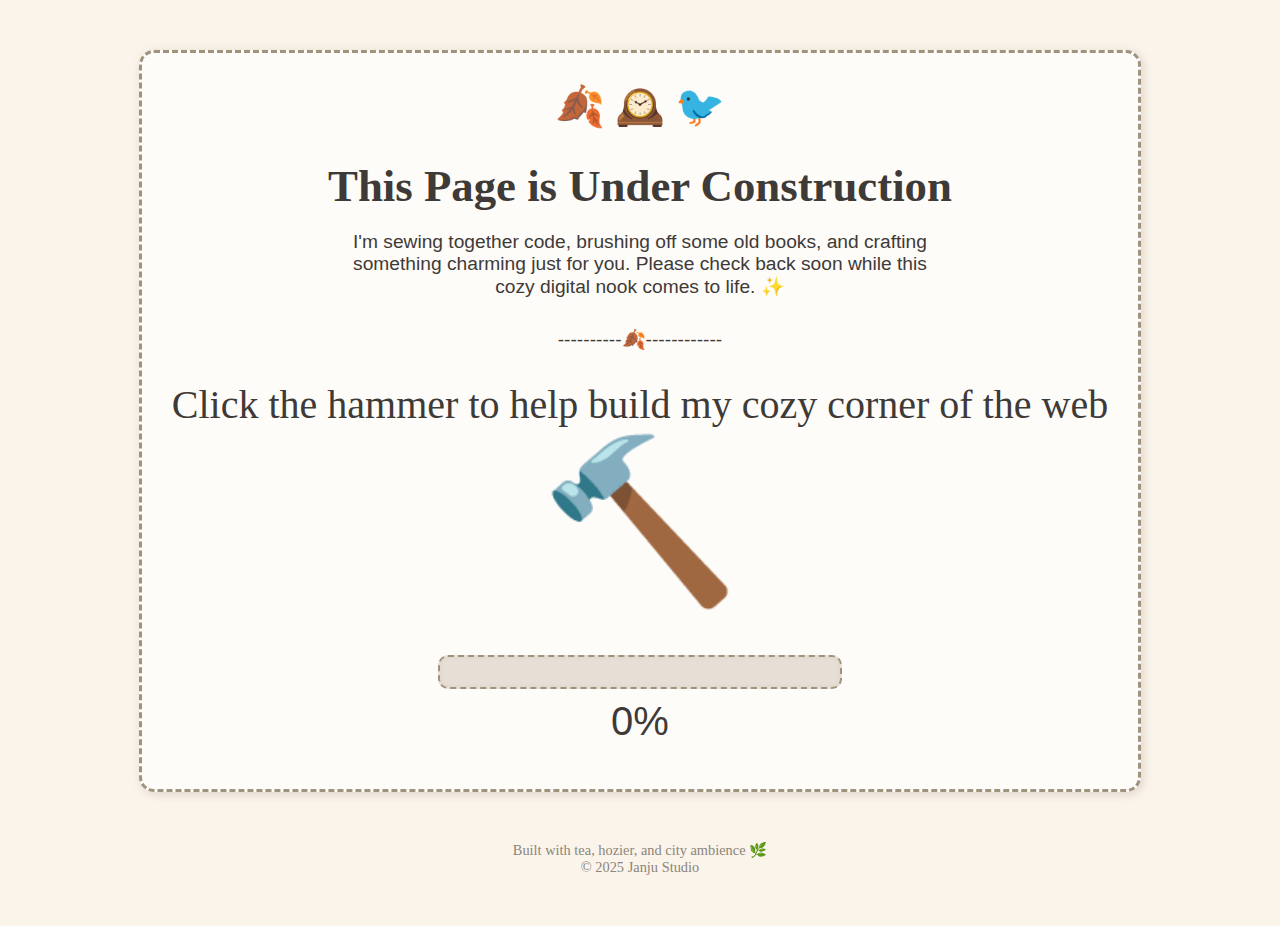
<file: index.html>
<!DOCTYPE html>
<html lang="en">

<head>
    <meta charset="UTF-8" />
    <meta name="viewport" content="width=device-width, initial-scale=1.0" />
    <title>Under Construction</title>
    <link rel="stylesheet" href="construction.css">
</head>

<body>
    <div class="sign">
        <div class="emojis">🍂 🕰️ 🐦</div>
        <h1>This Page is Under Construction</h1>
        <p>
            I'm sewing together code, brushing off some old books, and crafting something charming just for you.
            Please check back soon while this cozy digital nook comes to life. ✨
        </p>
        <p>----------🍂------------</p>
        <div class="game">
        <p3>Click the hammer to help build my cozy corner of the web</p3>

    <div class="hammer" onclick="swingHammer()">🔨</div>

    <div class="progress-container">
        <div class="progress-bar" id="progressBar"></div>
    </div>
    <div class="progress-text" id="progressText">0%</div></div>
    </div>


    <div class="footer">
        Built with tea, hozier, and city ambience 🌿<br />
        © 2025 Janju Studio
    </div>

<script src="constructionscript.js"></script>

</body>

</html>
</file>
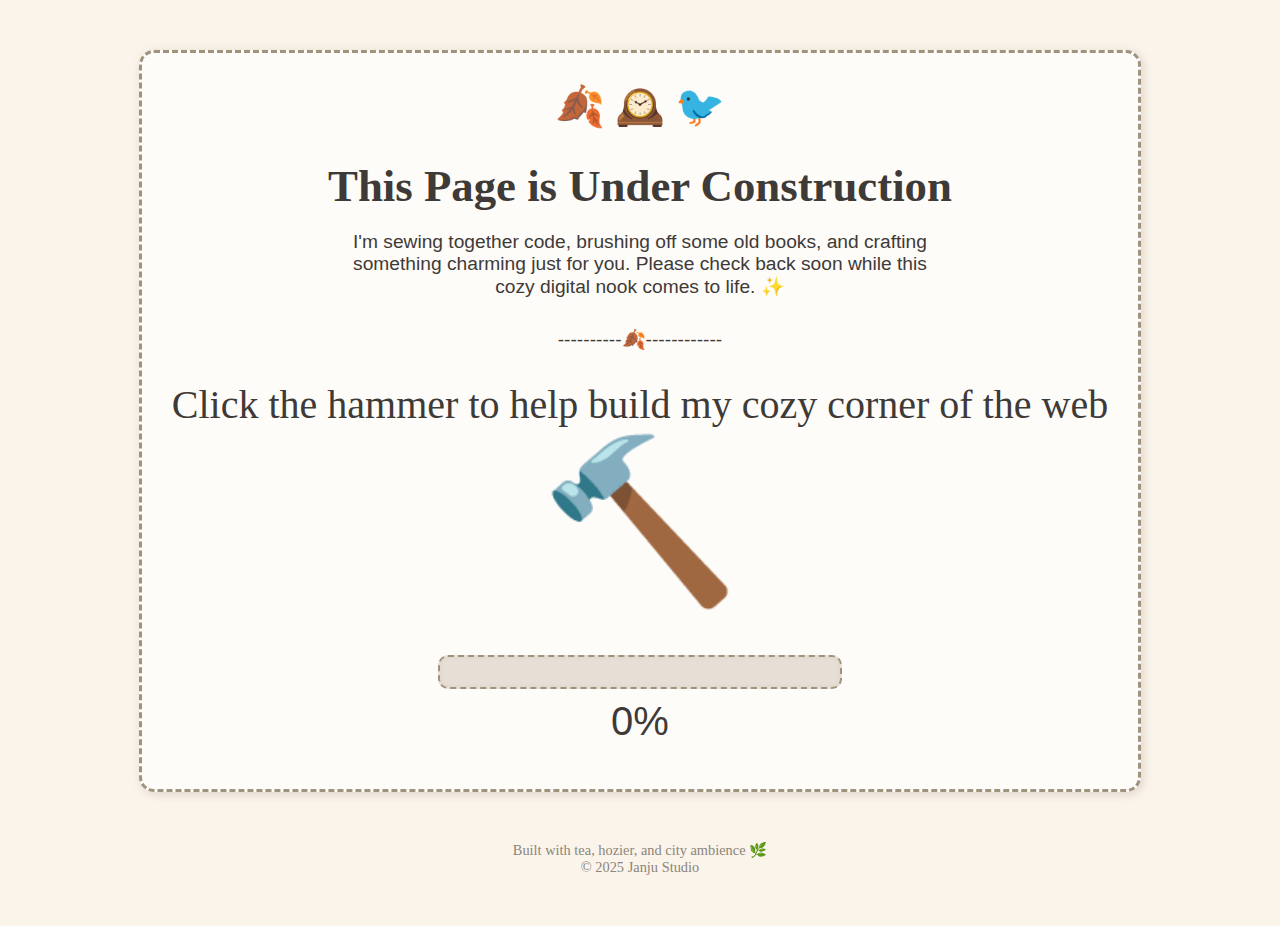
<file: underconstruction.html>
<!DOCTYPE html>
<html lang="en">

<head>
    <meta charset="UTF-8" />
    <meta name="viewport" content="width=device-width, initial-scale=1.0" />
    <title>Under Construction</title>
    <link rel="stylesheet" href="construction.css">
</head>

<body>
    <div class="sign">
        <div class="emojis">🍂 🕰️ 🐦</div>
        <h1>This Page is Under Construction</h1>
        <p>
            I'm sewing together code, brushing off some old books, and crafting something charming just for you.
            Please check back soon while this cozy digital nook comes to life. ✨
        </p>
        <p>----------🍂------------</p>
        <div class="game">
        <p3>Click the hammer to help build my cozy corner of the web</p3>

    <div class="hammer" onclick="swingHammer()">🔨</div>

    <div class="progress-container">
        <div class="progress-bar" id="progressBar"></div>
    </div>
    <div class="progress-text" id="progressText">0%</div></div>
    </div>


    <div class="footer">
        Built with tea, hozier, and city ambience 🌿<br />
        © 2025 Janju Studio
    </div>

<script src="constructionscript.js"></script>

</body>

</html>
</file>
<file: construction.css>
body {
            margin: 0;
            padding: 0;
            font-family: 'Playfair Display', serif;
            background-color: #faf4eb;
            color: #3e3a37;
            text-align: center;
            padding: 50px 20px;
            background-image: url('https://www.transparenttextures.com/patterns/paper-fibers.png');
        }

        h1 {
            font-size: 2.8em;
            margin-bottom: 10px;
            animation: fadeIn 2s ease-out;
        }

        p {
            font-family: 'Quicksand', sans-serif;
            font-size: 1.2em;
            margin-bottom: 30px;
            max-width: 600px;
            margin-left: auto;
            margin-right: auto;
        }

        .sign {
            display: inline-block;
            padding: 30px;
            border: 3px dashed #a0937d;
            background-color: #fefcf9;
            border-radius: 15px;
            box-shadow: 2px 2px 10px rgba(120, 90, 60, 0.2);
            animation: float 6s ease-in-out infinite;
        }

        .emojis {
            font-size: 2.5em;
            margin-bottom: 15px;
        }

        .game {
            font-size: 2.5em;
            margin-bottom: 15px;
        }

        .footer {
            margin-top: 50px;
            font-size: 0.9em;
            color: #8d857a;
        }

        @keyframes fadeIn {
            from {
                opacity: 0;
                transform: translateY(-20px);
            }

            to {
                opacity: 1;
                transform: translateY(0);
            }
        }

        @keyframes float {

            0%,
            100% {
                transform: translateY(0);
            }

            50% {
                transform: translateY(-10px);
            }
        }


        .hammer {
            font-size: 4em;
            cursor: pointer;
            transition: transform 0.2s;
        }

        .hammer:hover {
            transform: scale(1.1) rotate(-10deg);
        }

    
    


            .progress-container {
                margin-top: 40px;
                width: 80%;
                max-width: 400px;
                height: 30px;
                background-color: #e7dfd5;
                border: 2px dashed #a0937d;
                border-radius: 10px;
                overflow: hidden;
                margin-left: auto;
                margin-right: auto;
                box-shadow: inset 0 0 5px rgba(0, 0, 0, 0.05);
            }

            .progress-bar {
                height: 100%;
                width: 0%;
                background: linear-gradient(to right, #d6bfa6, #b89d86);
                transition: width 0.4s ease-in-out;
            }

            .progress-text {
                margin-top: 10px;
                font-family: 'Quicksand', sans-serif;
            }
</file>
